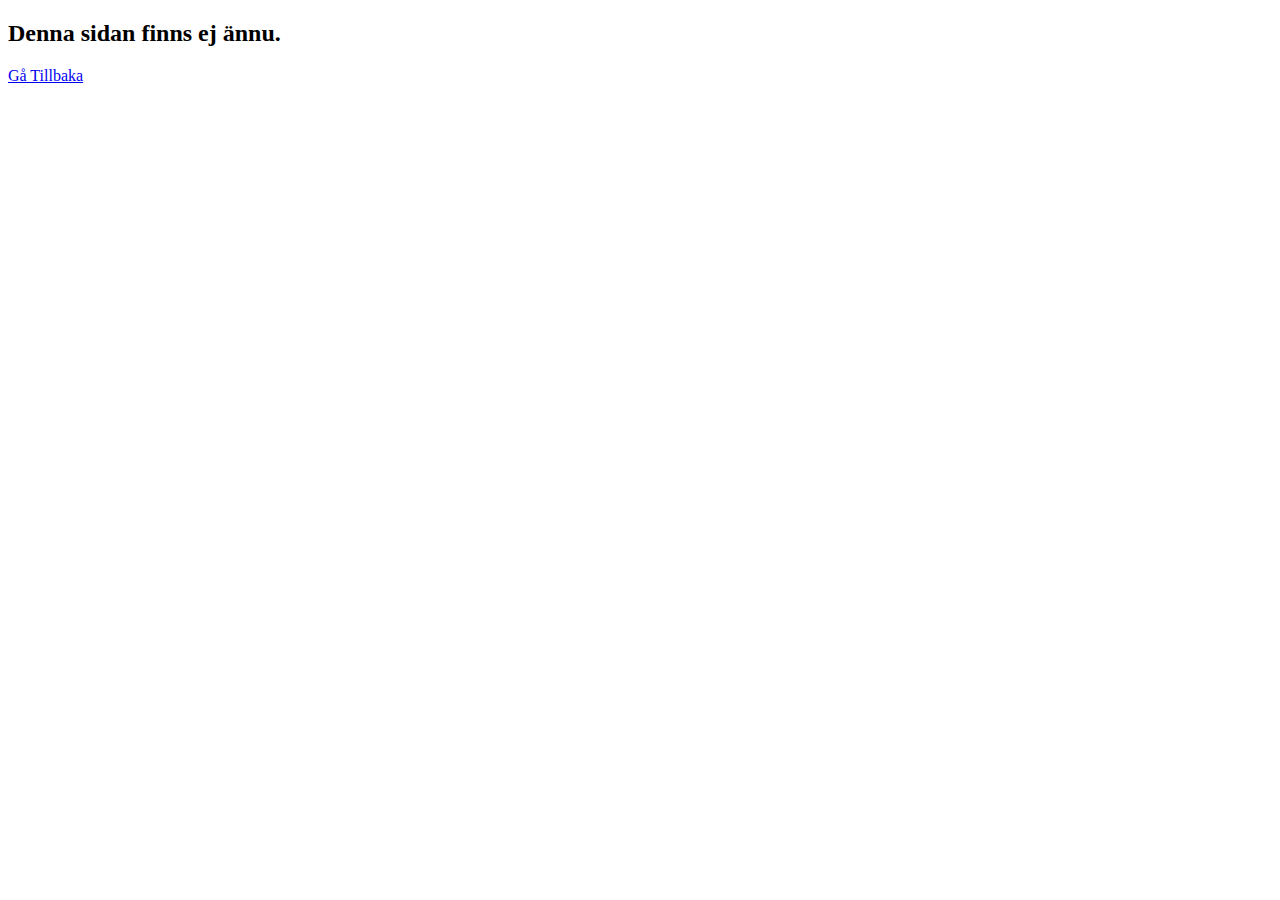
<file: finns_ej.html>
<!DOCTYPE html>
<html lang="en">
<head>
    <meta charset="UTF-8">
    <meta name="viewport" content="width=device-width, initial-scale=1.0">
    <meta http-equiv="X-UA-Compatible" content="ie=edge">
    <title>Husmannskost och Dammsugare</title>
</head>
<body>
    <h2>

        Denna sidan finns ej ännu.
    </h2>

    <a class="lank" href="index.html">
            <p class="link">Gå Tillbaka</p>
    </a>
</body>
</html>
</file>
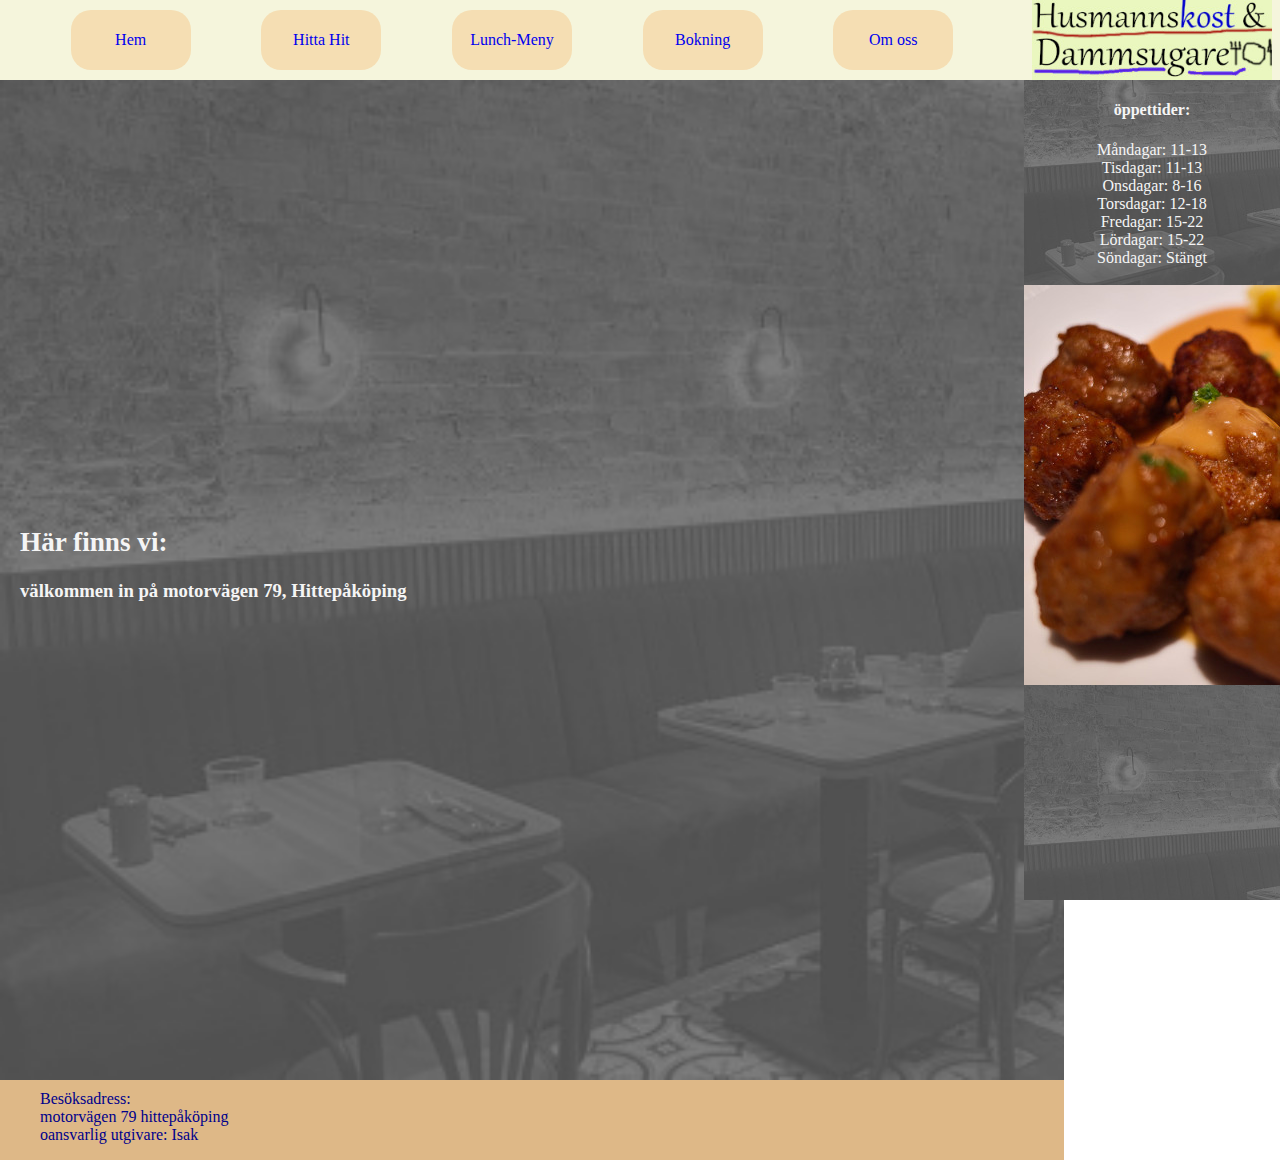
<file: hitta_hit.html>
<!--todo-->



<!DOCTYPE html>
<html lang="en">
<head>
    <meta charset="UTF-8">
    <meta name="viewport" content="width=device-width, initial-scale=1.0">
    <meta http-equiv="X-UA-Compatible" content="ie=edge">
    <title>Husmannskost och Dammsugare</title>
    <link rel="stylesheet" href="css/style.css">
</head>
<body>




<div id=wrapper>




    <nav id="navmeny">
        <a class="lank" href="index.html">
                <p class="link">Hem</p>
        </a>

        <a class="lank" href="hitta_hit.html">
            <p class="link">Hitta Hit</p>
        </a>
            
        <a class="lank" href="finns_ej.html">
            <p class="link">Lunch-Meny</p>
        </a>

        <a class="lank" href="finns_ej.html">
            <p class="link">Bokning</p>
        </a>
    
        <a class="lank" href="omoss.html">
            <p class="link">Om oss</p>
        </a>

    
    </nav>

    <section id="open-bild">

        <header>

            <div id="logga"> <img id="loggbild" src="img/Logga2.jpg" alt="Logga">
            </div>
                    
                    
            </header>

        <div class="open">
        
            <h4>öppettider:</h4>
            <ul class="open">

            <li>
                Måndagar: 11-13
            </li>
            <li>
                 Tisdagar: 11-13
            </li>
            <li>
                Onsdagar: 8-16
            </li>
            <li>
                Torsdagar: 12-18
            </li>
            <li>
                Fredagar: 15-22
            </li>
            <li>
                Lördagar: 15-22
            </li>
            <li>
                Söndagar: Stängt
            </li>
        </ul>
        </div>
        <br><br>

        <div id="bildspel">
            
            <img class="mySlides" src="img/meatballs.jpg" alt="meatballs">
            <img class="mySlides" src="img/Logga2.jpg" alt="loggan">
            <img class="mySlides" src="img/biff.jpg" alt="En god köttbit">
            <img class="mySlides" src="img/Köttbullar_sallad.jpg" alt="köttbullar">
        </div>

    </section>

    <section id="main-art">
        <div id="karta">

            <iframe src="https://www.google.com/maps/embed?pb=!1m18!1m12!1m3!1d2132.526953972263!2d11.972591915978429!3d57.690516681115724!2m3!1f0!2f0!3f0!3m2!1i1024!2i768!4f13.1!3m3!1m2!1s0x464ff30cb0e6c031%3A0x512e1a3cb4192a9!2sNTI%20Gymnasiet%20Johanneberg!5e0!3m2!1ssv!2sse!4v1642165869433!5m2!1ssv!2sse" width="800" height="400" style="border:0;" allowfullscreen="" loading="lazy"></iframe>
        
                <h2>Här finns vi:</h2>
                <h3>välkommen in på motorvägen 79, Hittepåköping</h3>

            </div>
    </section>

    <footer class="fot">
        <ul class="fot">
        <li>
            Besöksadress: <br>  motorvägen 79
            hittepåköping
        </li>
        <li>
            oansvarlig utgivare: Isak

        </li>

        </ul>
        
    

    </footer>
    
    </div>

<script>
        var myIndex = 0;
        carousel();
        
        function carousel() {
            var i;
            var x = document.getElementsByClassName("mySlides");
            for (i = 0; i < x.length; i++) {
            x[i].style.display = "none";  
            }
            myIndex++;
            if (myIndex > x.length) {myIndex = 1}    
            x[myIndex-1].style.display = "block";  
            setTimeout(carousel, 2000); // Change image every 2 seconds
        }

    // Man skulle kunna lägga skriptet i en separat .js fil men eftersom att det är ganska lite i detta fallet, tycker jag inte att det är nödvändigt.
        </script>



</body>
</html>
</file>
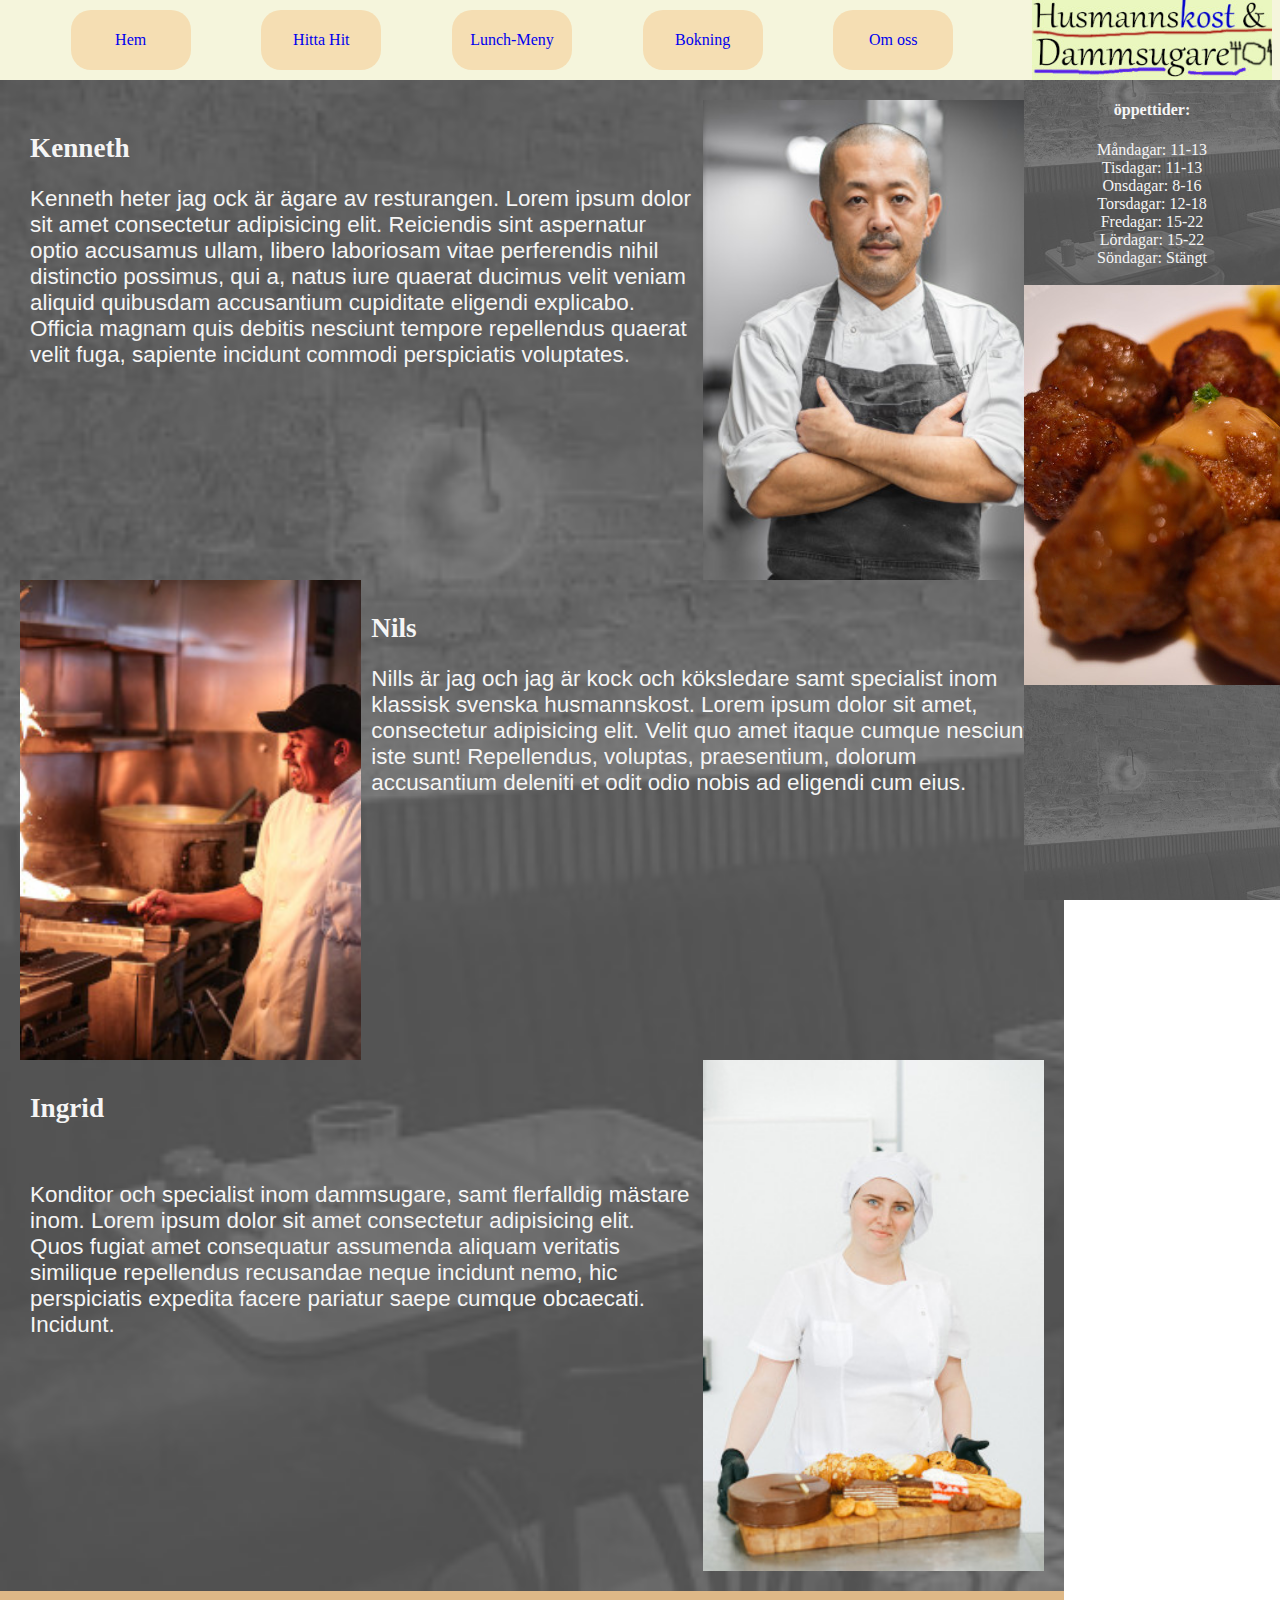
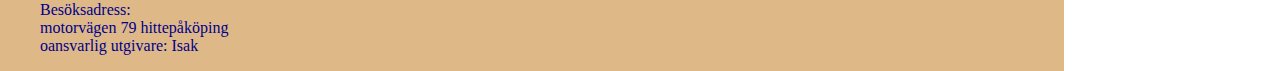
<file: omoss.html>
<!--todo-->



<!DOCTYPE html>
<html lang="en">
<head>
    <meta charset="UTF-8">
    <meta name="viewport" content="width=device-width, initial-scale=1.0">
    <meta http-equiv="X-UA-Compatible" content="ie=edge">
    <title>Husmannskost och Dammsugare</title>
    <link rel="stylesheet" href="css/style.css">
</head>
<body>




<div id=wrapper>




    <nav id="navmeny">
            <a class="lank" href="index.html">
                    <p class="link">Hem</p>
            </a>

            <a class="lank" href="hitta_hit.html">
                <p class="link">Hitta Hit</p>
            </a>
                
            <a class="lank" href="finns_ej.html">
                    <p class="link">Lunch-Meny</p>
            </a>

            <a class="lank" href="finns_ej.html">
                <p class="link">Bokning</p>
            </a>
        
        <a class="lank" href="omoss.html">
                <p class="link">Om oss</p>
            </a>

    
    </nav>

    <section id="open-bild">

        <header>

            <div id="logga"> <img id="loggbild" src="img/Logga2.jpg" alt="Logga">
            </div>
                    
                    
            </header>

        <div class="open">
        
            <h4>öppettider:</h4>
            <ul class="open">

            <li>
                Måndagar: 11-13
            </li>
            <li>
                 Tisdagar: 11-13
            </li>
            <li>
                Onsdagar: 8-16
            </li>
            <li>
                Torsdagar: 12-18
            </li>
            <li>
                Fredagar: 15-22
            </li>
            <li>
                Lördagar: 15-22
            </li>
            <li>
                Söndagar: Stängt
            </li>
        </ul>
        </div>
        <br><br>

        <div id="bildspel">
            
            <img class="mySlides" src="img/meatballs.jpg" alt="meatballs">
            <img class="mySlides" src="img/Logga2.jpg" alt="loggan">
            <img class="mySlides" src="img/biff.jpg" alt="En god köttbit">
            <img class="mySlides" src="img/Köttbullar_sallad.jpg" alt="köttbullar">
        </div>

    </section>

    <section id="main-art">

        <article class="art" id="rest">
            

            <h2>
                    Kenneth
                </h2>

                
                <p class="brodtxt">
                    Kenneth heter jag ock är ägare av resturangen.
                    Lorem ipsum dolor sit amet consectetur adipisicing elit. Reiciendis sint aspernatur optio accusamus ullam, libero laboriosam vitae perferendis nihil distinctio possimus, qui a, natus iure quaerat ducimus velit veniam aliquid quibusdam accusantium cupiditate eligendi explicabo. Officia magnam quis debitis nesciunt tempore repellendus quaerat velit fuga, sapiente incidunt commodi perspiciatis voluptates.
            
                
                </p>

        </article>

        <article class="art" id="husmann">
                <h2>
                  Nils

                </h2>
                <p class="brodtxt">
                    Nills är jag och jag är kock och köksledare samt specialist inom klassisk svenska husmannskost.
                   Lorem ipsum dolor sit amet, consectetur adipisicing elit. Velit quo amet itaque cumque nesciunt iste sunt! Repellendus, voluptas, praesentium, dolorum accusantium deleniti et odit odio nobis ad eligendi cum eius.
                </p>
            
            </article>

        <article class="art" id="dammsugare">
            <h2>
                   Ingrid
            </h2>
            <br>
            <br>
            
            <p class="brodtxt">
            
                Konditor och specialist inom dammsugare, samt flerfalldig mästare inom.
                Lorem ipsum dolor sit amet consectetur adipisicing elit. Quos fugiat amet consequatur assumenda aliquam veritatis similique repellendus recusandae neque incidunt nemo, hic perspiciatis expedita facere pariatur saepe cumque obcaecati. Incidunt.
                
                </p>
                </article>

            <img id="bild_rest" src="img/kenneth.jpg" alt="Kenneth">
            <img id="bild_husmann" src="img/nils.jpg" alt="Nils">
            <img id="bild_rulle" src="img/ingrid.jpg" alt="Ingrid">
        

    </section>

    <footer class="fot">
            <ul class="fot">
            <li>
                Besöksadress: <br>  motorvägen 79
                hittepåköping
            </li>
            <li>
                oansvarlig utgivare: Isak

            </li>

            </ul>
        
    

    </footer>
    
    </div>

<script>
        var myIndex = 0;
        carousel();
        
        function carousel() {
            var i;
            var x = document.getElementsByClassName("mySlides");
            for (i = 0; i < x.length; i++) {
            x[i].style.display = "none";  
            }
            myIndex++;
            if (myIndex > x.length) {myIndex = 1}    
            x[myIndex-1].style.display = "block";  
            setTimeout(carousel, 2000); // Change image every 2 seconds
        }

    // Man skulle kunna lägga skriptet i en separat .js fil men eftersom att det är ganska lite i detta fallet, tycker jag inte att det är nödvändigt.
        </script>



</body>
</html>
</file>
<file: css/style.css>
body{
    margin: 0;
    padding: 0;
    color: whitesmoke;
}


p{
    display: inline;
}

#wrapper{
    
    display: grid;
    grid-template-columns: 1fr 20vw;
    grid-template-rows: 80px minmax(300px, 1fr) minmax(300px, 1fr) 80px;
   
    grid-template-areas: 
    "my"
    "ma"
    "ma"
    "fo"
    ;
}


#navmeny{
    grid-area: my;
    background-color: beige;

}

#logga{
    display: flex;
    align-items: center;
    justify-content: center;
    background-color: beige;
    height: 80px;

}
#loggbild{
    height: 80px;
    width:auto;

}

nav{

    display: flex;
    align-items: center;   
    width: 80vw;
    
    justify-content: space-between;
    
    margin: 0;
    margin-right: 0px;
    padding: 0;
    border: 0;
    
}
    
    
ul{
    
    list-style: none;
    
    display: flex;
    
    justify-content: space-evenly;
    
    width: 80vw;
    
    margin-right: 0px;
    margin: 0;
    padding: 0;
    border: 0;
    
    }


.link{
    display: flex;
    justify-content: center;
    border-radius: 20px;
    border: 0;
    height: 60px;
    width: 120px;
    align-items: center;
    background-color:wheat;


}
.lank{

    text-decoration: none;
}


.open{
    text-align: center;
    display: inline-block;
    width: 20vw;


}

#open-bild{
    width: 20vw;
    height: 100vh;
    text-align: center;
    position: fixed;
    bottom: 0;
    right: 0;

    background-image: url(../img/bakgrund-redigerad.jpg);
}

#bildspel{

    width: 20vw;
    height: 50vh;

}

.mySlides{

    object-fit: fill;
}



.fot{

grid-area: fo;
background-color: burlywood;
color: darkblue;
padding-left: 20px;
padding-top: 5px;
display: inline-block;

}


#main-art{

    width: 80vw;
    grid-area: ma;
    background: url(../img/bakgrund-redigerad.jpg);
    background-size: cover;
    display: grid;

    grid-template-columns: 1fr 1fr 1fr;
    grid-template-rows: 30rem 30rem min-content;
   color: whitesmoke;

   

    grid-template-areas: 
    "ra ra b1"
    "b2 hm hm"
    "dm dm b3"
    ;

    padding: 20px;
    border: 0px;
    margin: 0px;
}

#rest{
    grid-area: ra;
}

#husmann{
    grid-area:hm;
}

#bild_husmann{
    grid-area:b2;
    object-fit: cover;
    width: 100%;
    height: 100%;
    }

#dammsugare{
    grid-area: dm;
}

article{

    padding: 10px;

}


nav{
    display: flex;
    justify-content: center;
    justify-content: space-evenly;
    align-items: center;

}

#bild_rest{
    grid-area:b1;
    object-fit: cover;
    width: 100%;
    height: 100%;
    }


#bild_rulle{
    grid-area:b3;
    object-fit: contain;
    width: 100%;
    height: 100%;
    }

li {
    list-style-type: none;
}

.brodtxt{
font-size: 1.4rem;
font-family: Arial, Helvetica, sans-serif;
}

h2{

    font-size: 1.7rem;
}

#finnsej:hover{
cursor: not-allowed;
}


#finnsej2:hover{
cursor: not-allowed;
}

#karta{
display: flex;
justify-content: center;
display: block;

}
</file>
